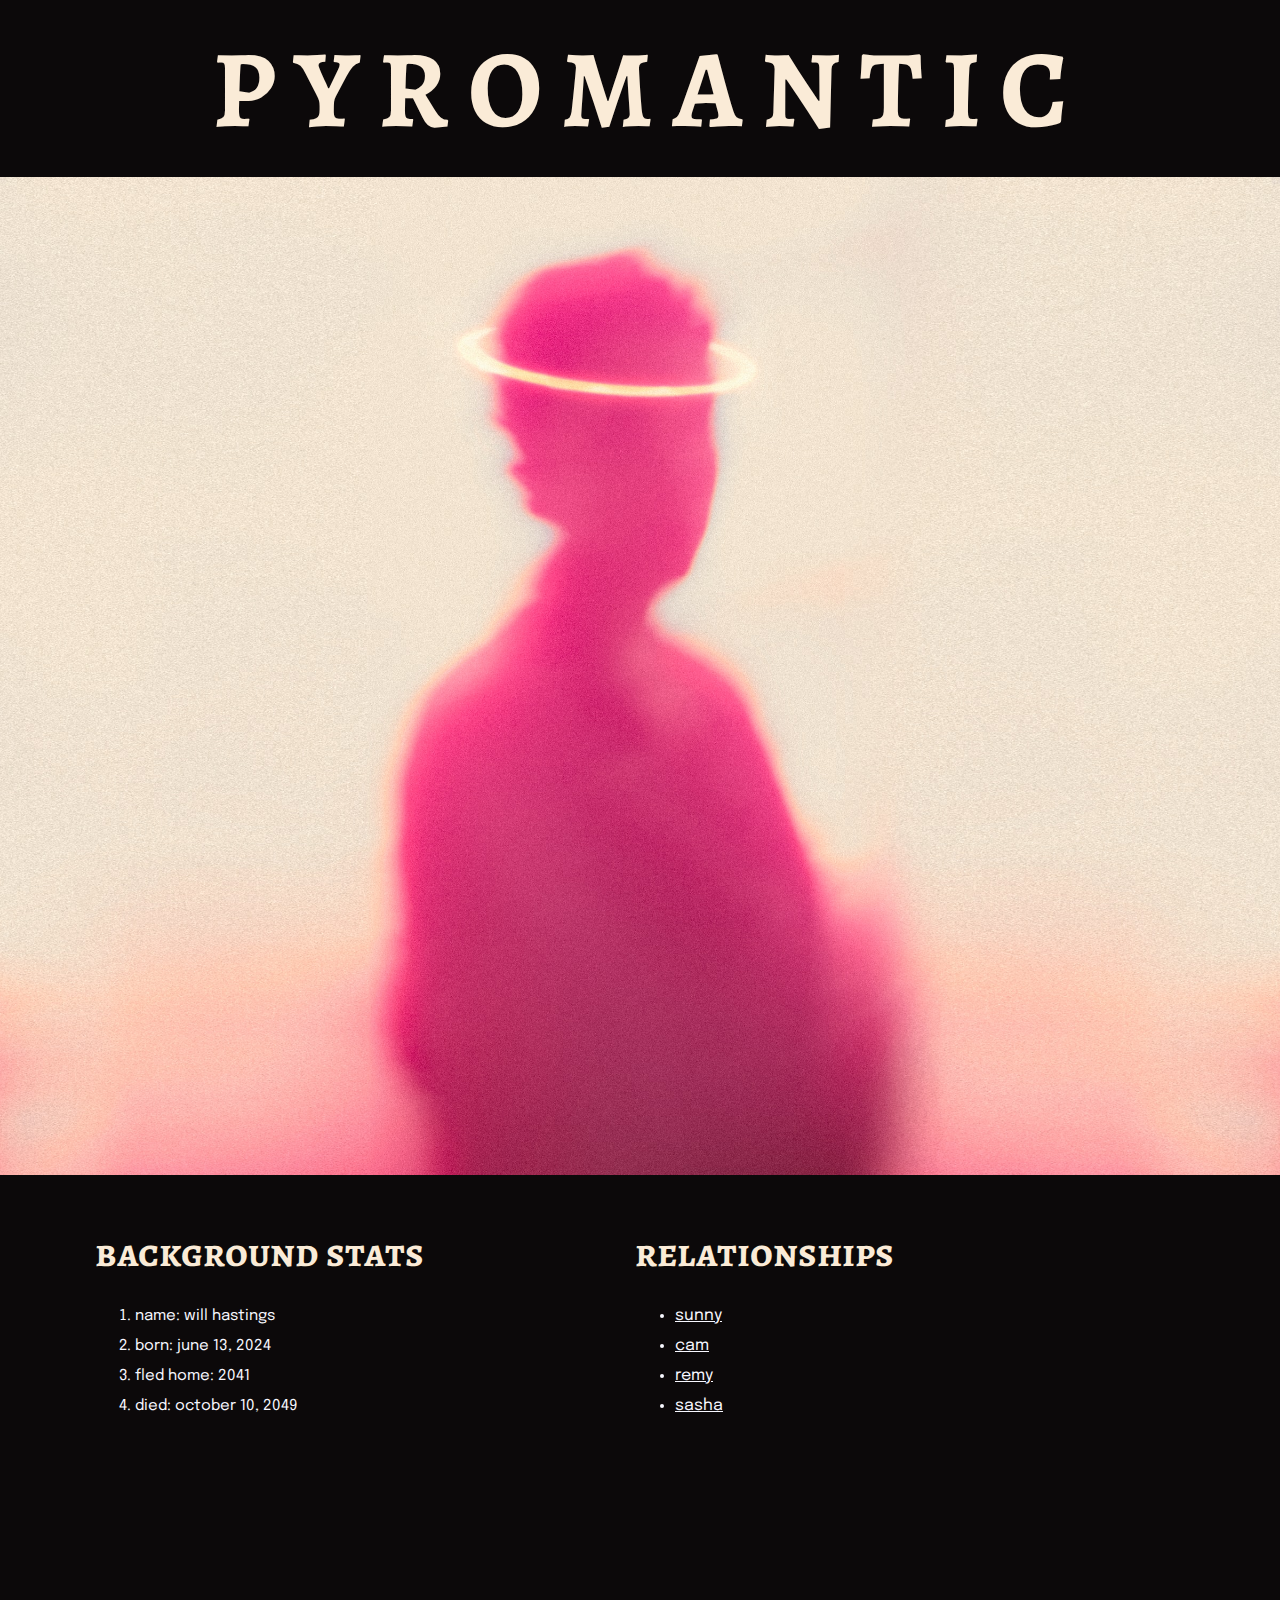
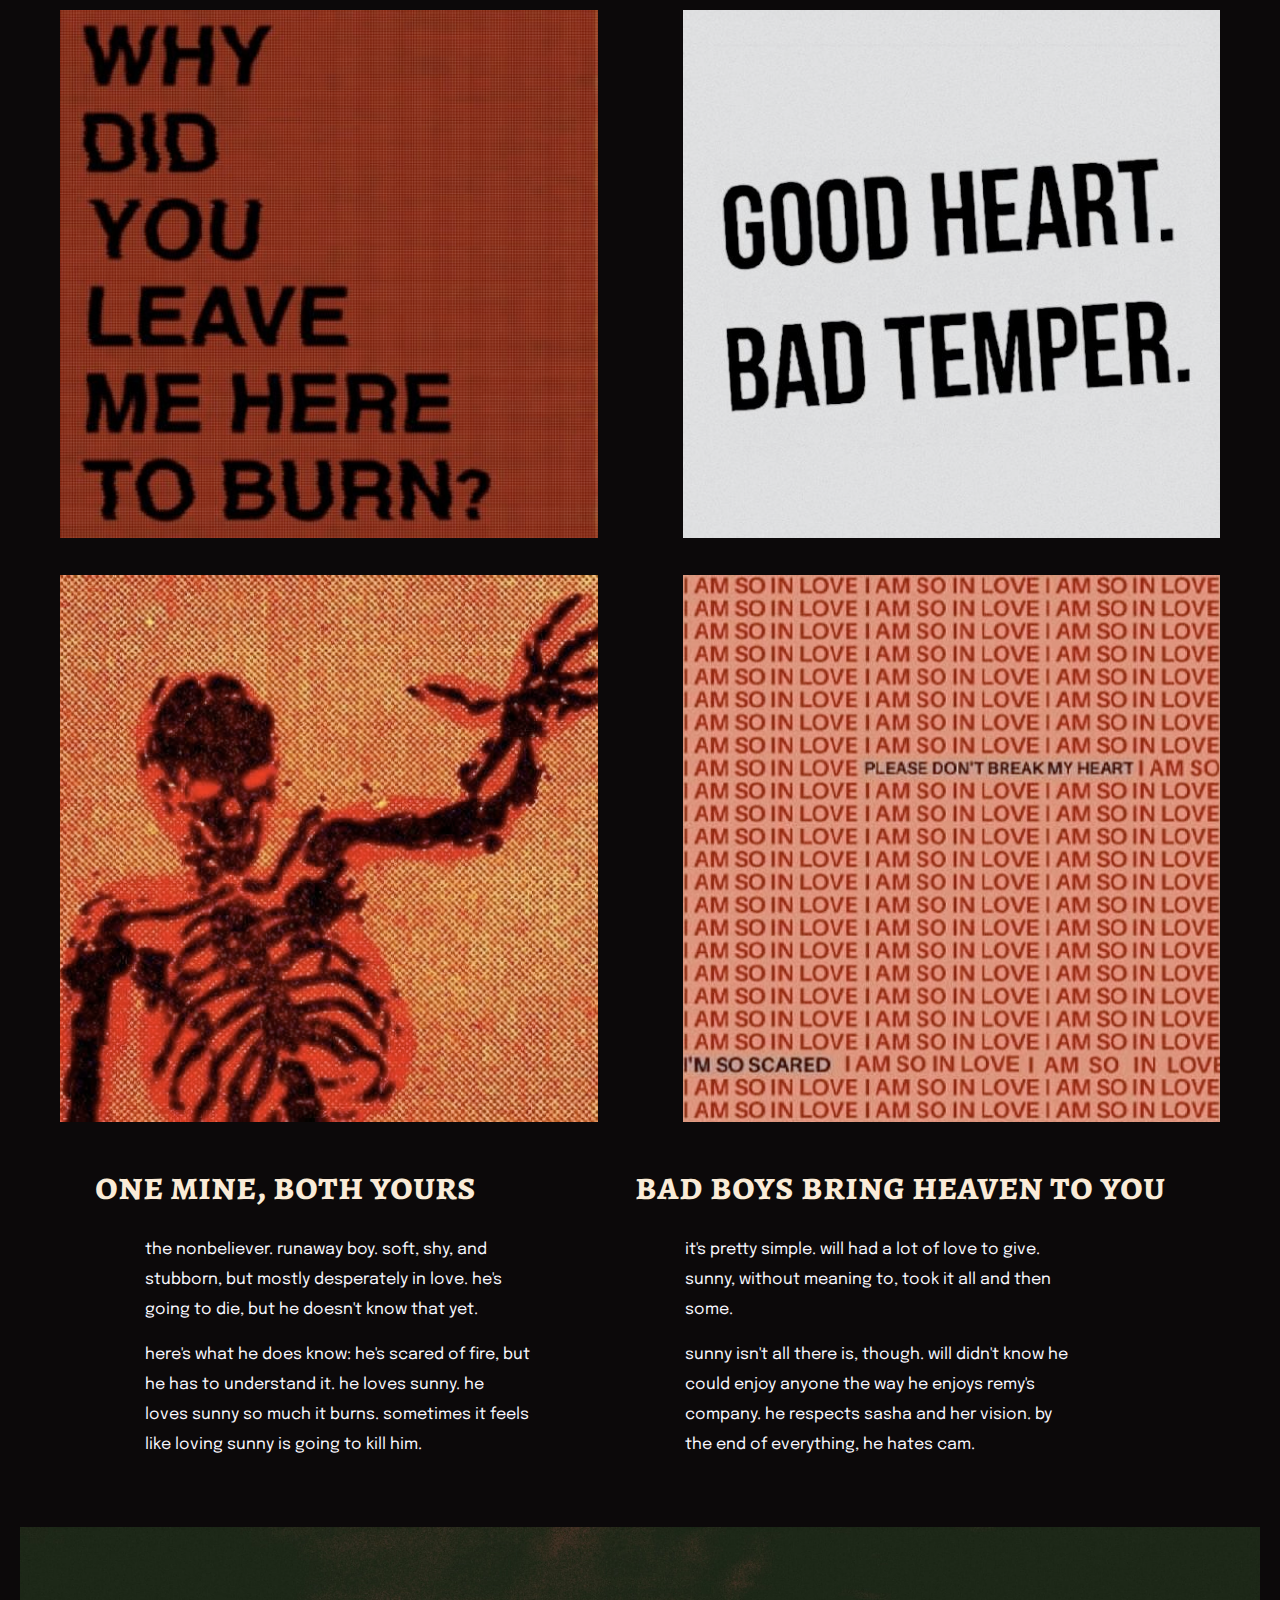
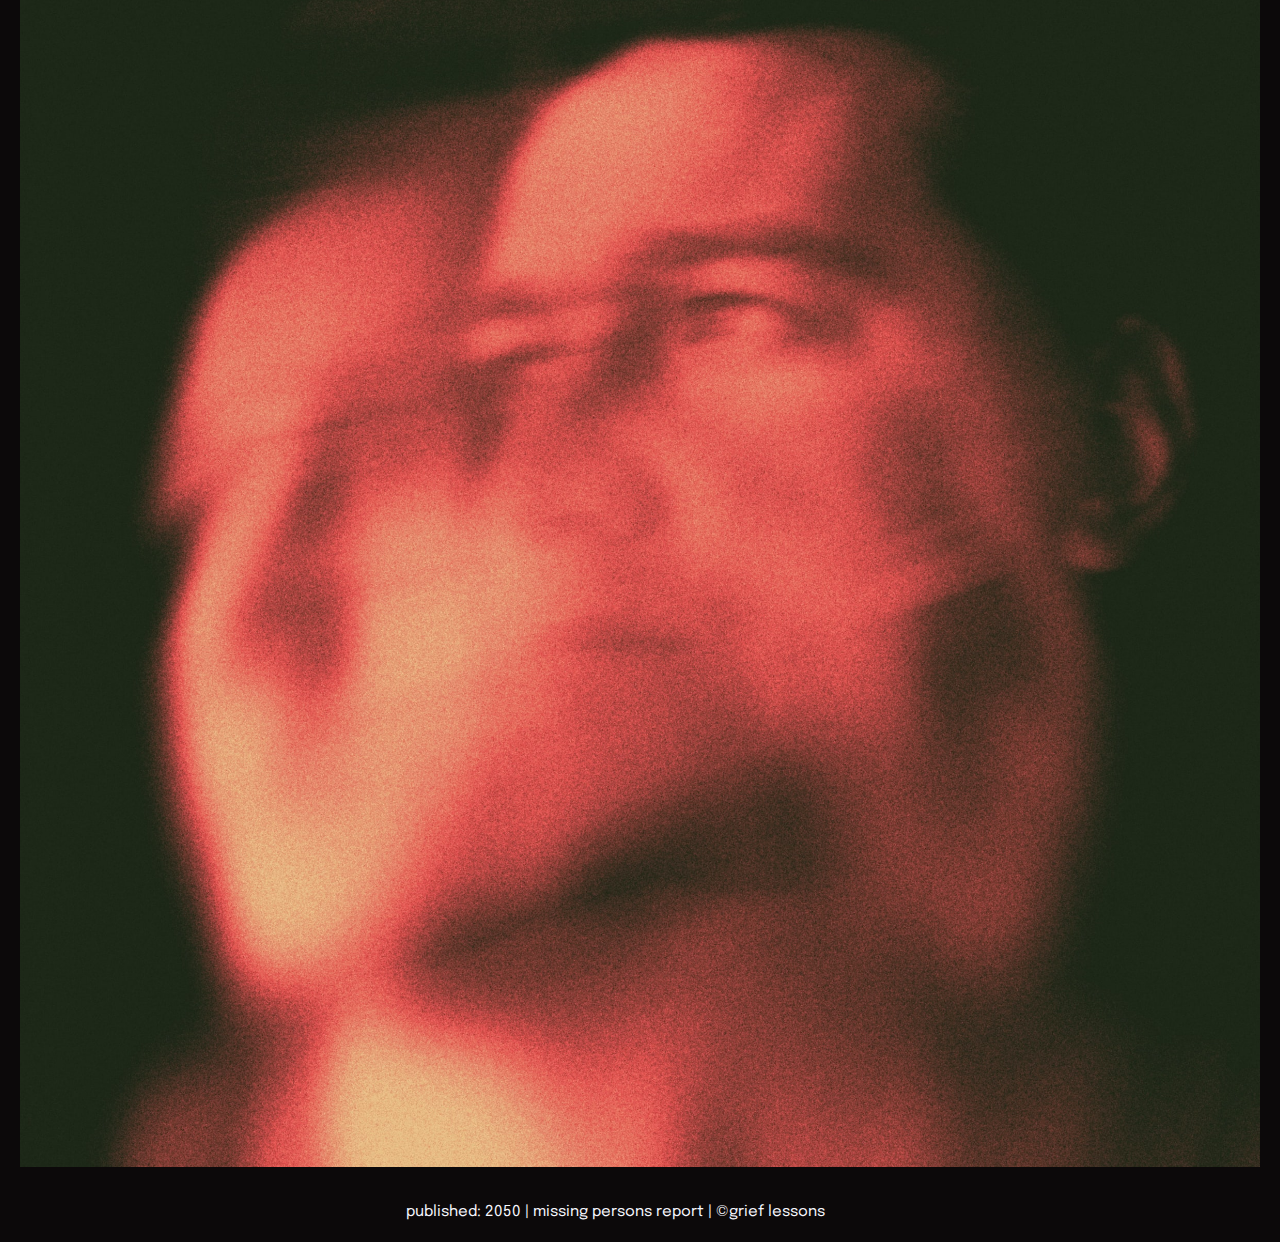
<file: index.html>
<!DOCTYPE html>
<html>
<head>
	<style>
		@import url('https://fonts.googleapis.com/css2?family=Alegreya+SC&display=swap');
		@import url('https://fonts.googleapis.com/css2?family=Epilogue:wght@200&display=swap');
	</style> 
	<link rel="icon" href="img/skeleton.png">
	<meta charset="utf-8">
	<meta name="viewport" content="width=device-width, initial-scale=1">
	<title>PYROMANTIC</title>
	<link rel="stylesheet" type="text/css" href="css/fire.css">
</head>
<body>

	<!-- header element-->
	<header>
		<h1>P Y R O M A N T I C</h1>
		<img src="img/halo2.jpg" style="width: 1305px; height: auto">
	</header>

	<!-- main element -->
	<main>
		<div class="container">
			<div>
				<h2>background stats</h2>
					<ol>
						<li>name: will hastings</li>
						<li>born: june 13, 2024</li>
						<li>fled home: 2041</li>
						<li>died: october 10, 2049</li>
					</ol>
			</div> 
			<div>
  				<h2>relationships</h2>
					<ul>
						<li><a target="_blank" href="https://machinedream.notion.site/sunny-c98c712cb2e443b097fd4bdd2e8f3ea5">sunny</a></li>
						<li><a target="_blank" href="https://machinedream.notion.site/cam-ad7004ca0a6e4121a6e2dd82bde1579f">cam</a></li>
						<li><a target="_blank" href="https://machinedream.notion.site/remy-bbac3dbd9b284fa0b5c61baf414148b8">remy</a></li>
						<li><a target="_blank" href="https://machinedream.notion.site/sasha-6d4ea1d498e74460ae7825fd04231086">sasha</a></li>
					</ul>
			</div>
		</div>
		<div class="gallery">
			<figure class=”gallery__item gallery__item--1”>
				<img src="img/why.png" class="gallery__img" alt="why did you let me burn">
			</figure>
			<figure class=”gallery__item gallery__item--2”>
				<img src="img/temper.png" class="gallery__img" alt="temper">
			</figure>
			<figure class=”gallery__item gallery__item--3”>
				<img src="img/skeleton.png" class="gallery__img" alt="skeleton">
			</figure>
			<figure class=”gallery__item gallery__item--4”>
				<img src="img/scaredlove.png" class="gallery__img" alt="scared">
			</figure>
		</div>
		<!-- his relationships --> 
		<div class="container">
			<div>
				<h2>one mine, both yours</h2>
					<p>the nonbeliever. runaway boy. soft, shy, and stubborn, but mostly desperately in love. he's going to die, but he doesn't know that yet.</p>
					<p>here's what he does know: he's scared of fire, but he has to understand it. he loves sunny. he loves sunny so much it burns. sometimes it feels like loving sunny is going to kill him.</p>
			</div>
			<div>
				<h2>bad boys bring heaven to you</h2>
				<p>it's pretty simple. will had a lot of love to give. sunny, without meaning to, took it all and then some.</p>
				<p>sunny isn't all there is, though. will didn't know he could enjoy anyone the way he enjoys remy's company. he respects sasha and her vision. by the end of everything, he hates cam.</p>
			</div>
		</div>
		<img src="img/doubleexposure1.jpg" style="width: 1305px; height: auto">
	</main>
	<!-- footer --> 
	<footer>
		<p>published: 2050 | missing persons report | &copy;grief lessons</p>
	</footer>
</body>
</html>
</file>
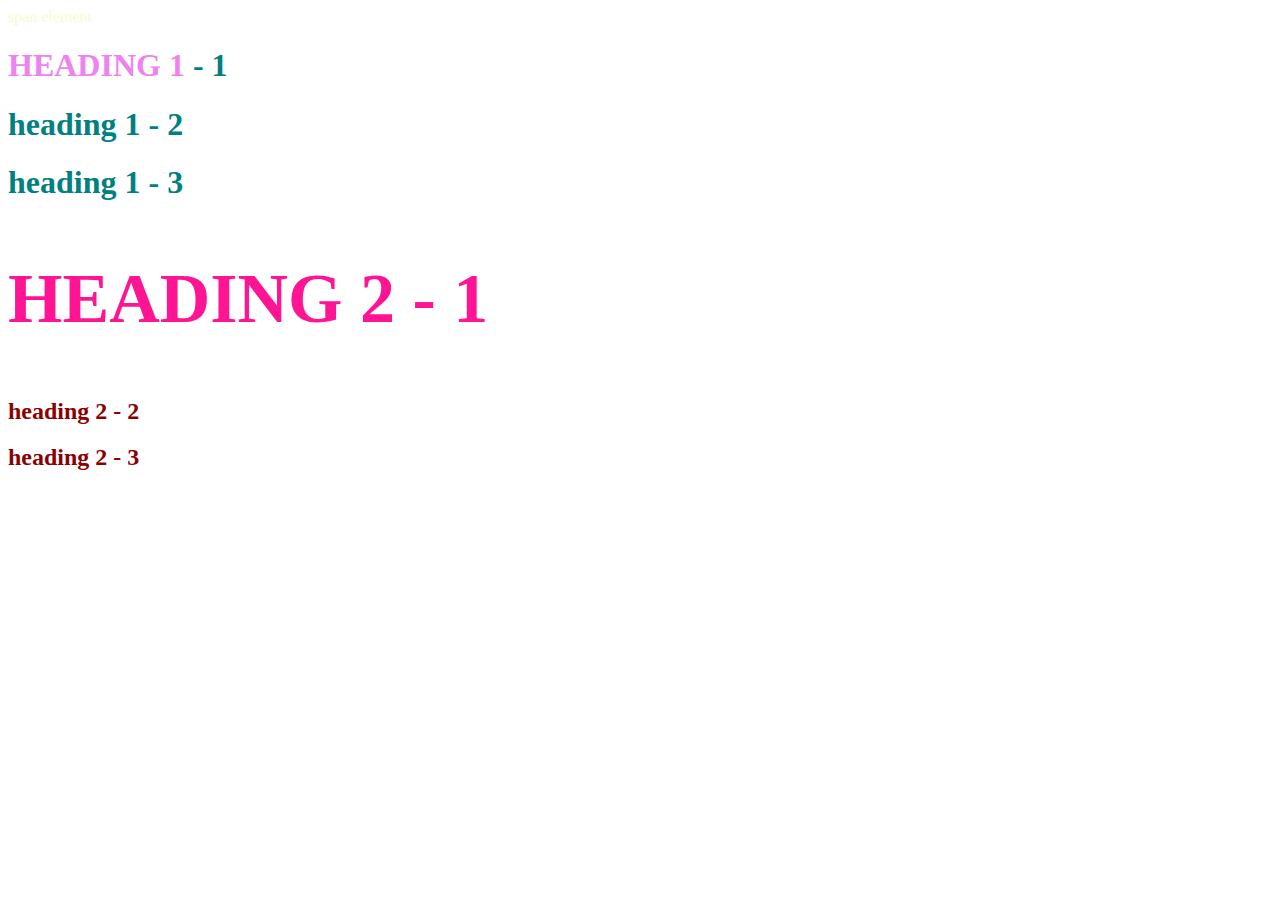
<file: style_test.html>
<!DOCTYPE html>
<html>
<head>
	<meta charset="utf-8">
	<meta name="viewport" content="width=device-width, initial-scale=1">
	<title>style test</title>
	<link rel="stylesheet" type="text/css" href="css/test.css">
</head>
<body>
	<span>span element</span>
	<h1 class="uppercase"><span>heading 1</span> - 1</h1>
	<h1>heading 1 - 2</h1>
	<h1>heading 1 - 3</h1>
	<h2 class="big uppercase">heading 2 - 1</h2>
	<h2>heading 2 - 2</h2>
	<h2>heading 2 - 3</h2>

</body>
</html>
</file>
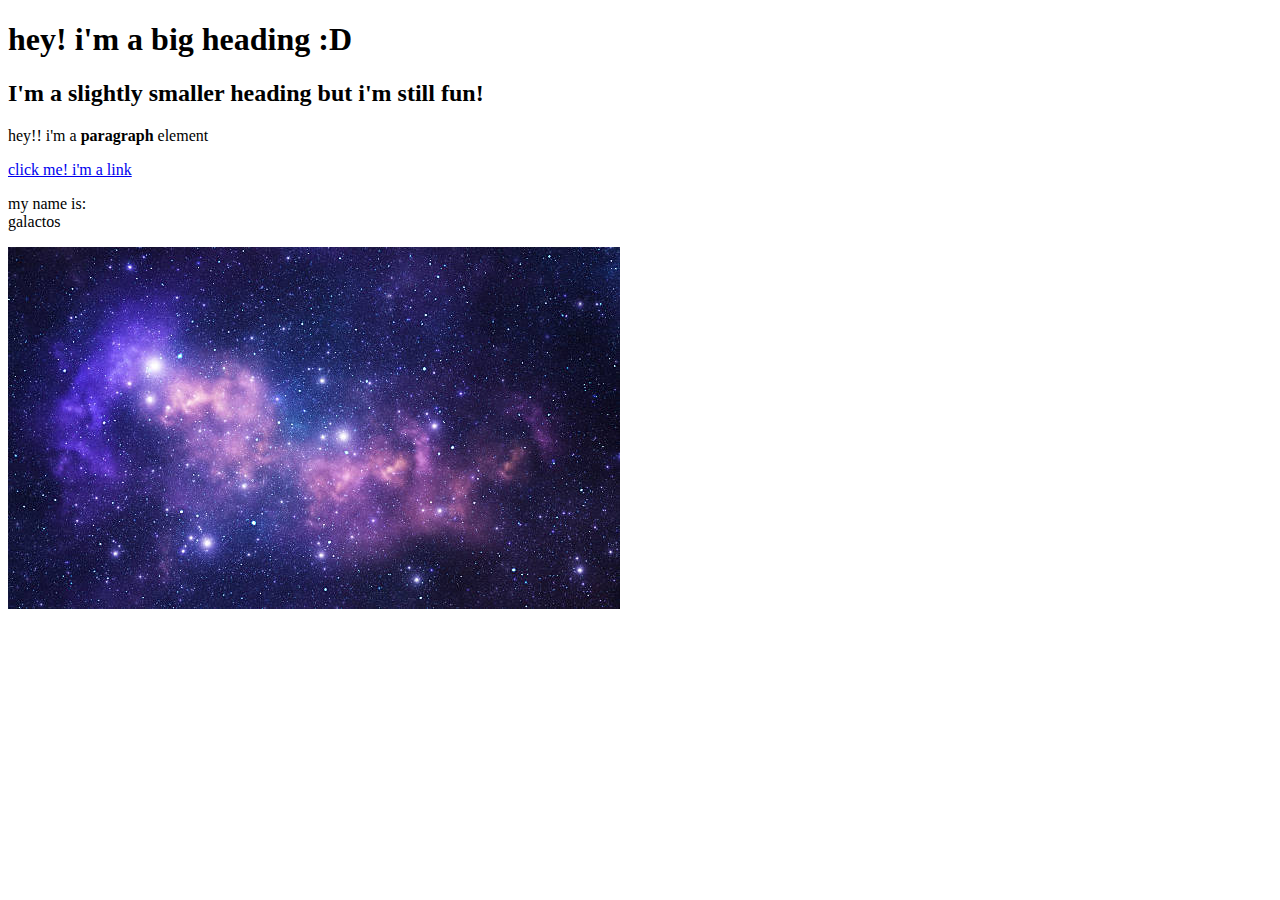
<file: test.html>
<!DOCTYPE html>
<html>
<head>
	<title>Test page</title>
	<meta charset="utf-8">
</head>
<body>
	<h1>hey! i'm a big heading :D</h1>
	<h2>I'm a slightly smaller heading but i'm still fun!</h2>
	<p>hey!! i'm a <b>paragraph</b> element</p>
	<p><a href="https://google.com" target="_blank" title="let's go to google!">click me! i'm a link</a></p>
	<p>my name is:<br> 
	galactos</p>
	<img src="img/galaxy.jpg">
</body>
</html>
</file>
<file: css/fire.css>
body{
	margin: 0;
	background-color: #0C090A;
	line-height: 30px;

}



header{
	background-color: #0C090A;
	text-align: center;
}
	
header h1{
	color: antiquewhite;
	font-family: 'Alegreya SC', 'Georgia', serif; font-size: 110px;
}

header img{
	max-width:  100%;
}


/* main body headers, images and text!*/
main{
	max-width: 1305px;
	padding:  20px 20px 20px 20px;
}

main img{
	max-width: 100%;
}

main h2{
	color: antiquewhite;
	font-family: 'Alegreya SC', 'Georgia', serif; font-size: 40px;
}
main h3{
	color: antiquewhite;
	font-family: 'Alegreya SC', 'Georgia', serif; font-size: 20px;
}

p{
	color: ghostwhite;
	font-family: 'Epilogue', sans-serif;
	margin: 0px 100px 15px 50px;
}


ol{
	color: ghostwhite;
	font-family: 'Epilogue', sans-serif;
	font-size: 15px;
}

ul{
	color: ghostwhite;
	font-family: 'Epilogue', sans-serif;
}


footer{
	color: antiquewhite;
	text-align: center;
	font-size: 15px;
}

.container {
    display: grid;
    grid-template-columns: 1fr 1fr;
    grid-template-rows: 12em 12em;
    grid-auto-rows: 12em;
    grid-gap: 5px;
    margin: 0px 90px 0px 75px;
}

a{
	color: ghostwhite;
}
a:hover{
	color:  palegoldenrod;
}


.gallery {
    display: grid;
    grid-template-columns: 1fr 1fr;
    grid-template-rows: 35em;
    grid grid-auto-rows: 35em;
    grid-gap: 5px;
}

.gallery__img {
    width: 100%;
    height: 100%;
    object-fit: cover;
}

.gallery__item--1 {
    margin: 5px 5px 5px 5px;
}
</file>
<file: css/test.css>
body{
	color: lightgoldenrodyellow;
}

h1{
	font size: 50px;
	color: teal;
}

h2{
	font size: 20px;
	color: darkred;
}

.big{
	font-size: 70px;
}

.uppercase{
	text-transform: uppercase;

}

.big.uppercase{
	color: deeppink;

}

h1 span{
	color: violet;
}
	</style>
</file>
